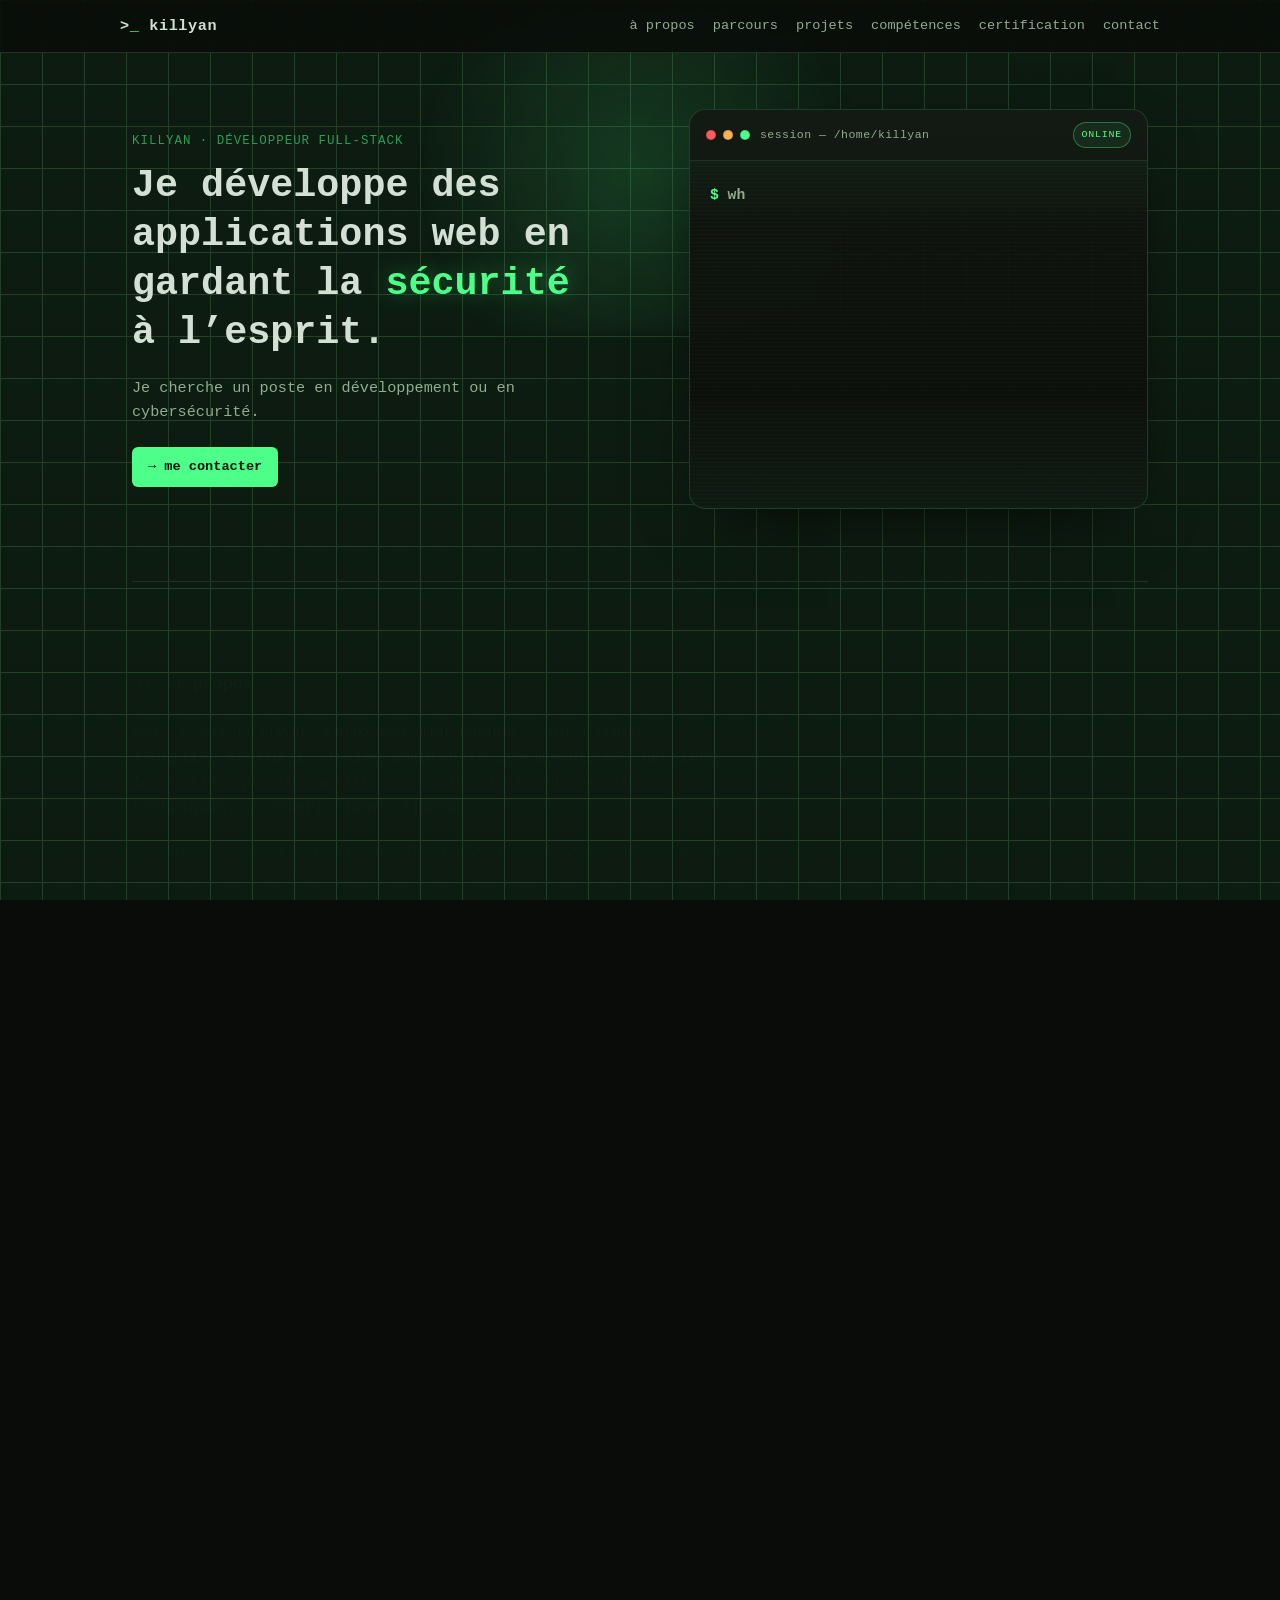
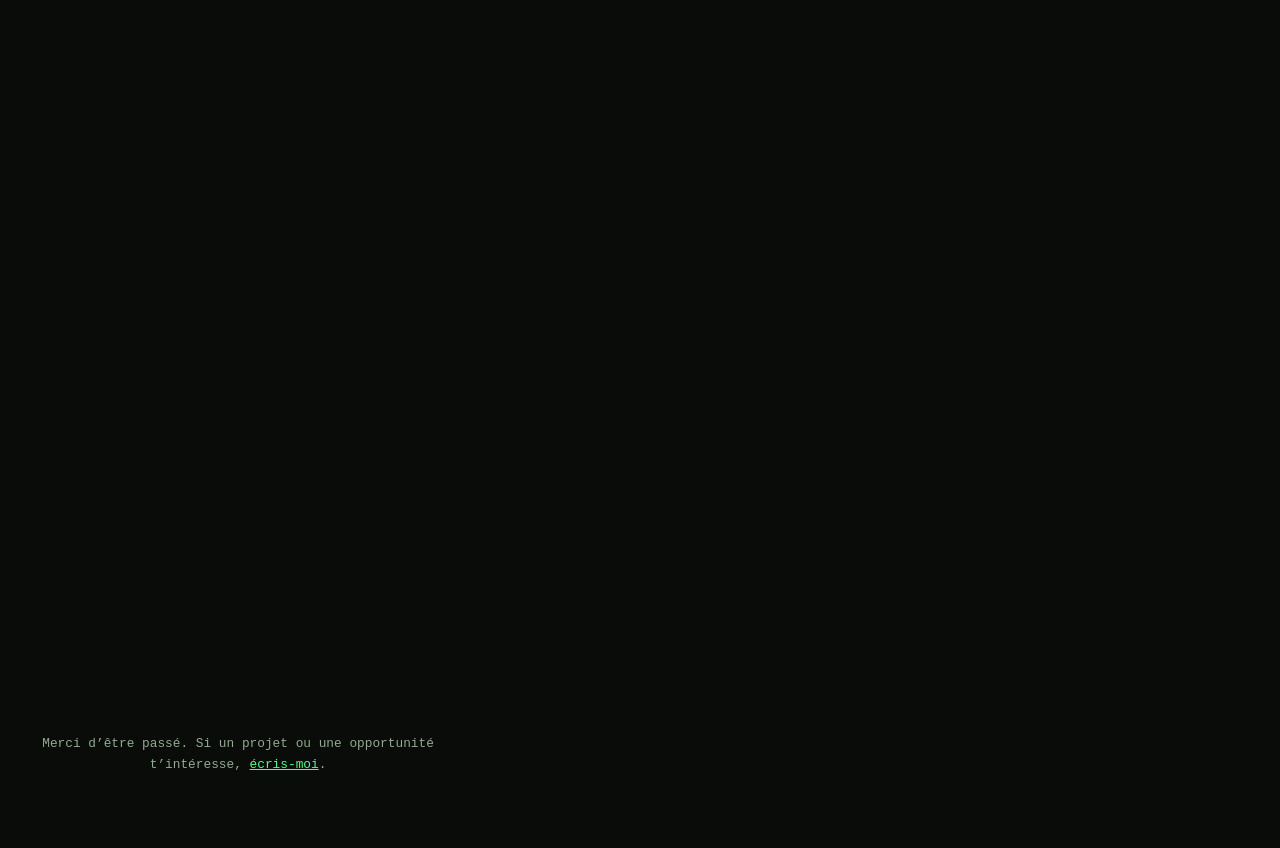
<file: index.html>
<!DOCTYPE html>
<html lang="fr">
<head>
<meta charset="UTF-8">
<meta name="viewport" content="width=device-width, initial-scale=1, viewport-fit=cover">
<title>Killyan — Développeur full-stack</title>
<meta name="description" content="Je suis Killyan, développeur full-stack. Je cherche un poste en développement ou en cybersécurité.">
<meta name="author" content="Killyan">
<meta property="og:title" content="Killyan — Développeur full-stack">
<meta property="og:description" content="Mon parcours et mes projets en développement web, chiffrement et cybersécurité.">
<meta property="og:type" content="website">
<meta property="og:locale" content="fr_FR">
<meta property="og:site_name" content="Killyan — Portfolio">
<meta name="twitter:card" content="summary">
<meta name="twitter:title" content="Killyan — Développeur full-stack">
<meta name="twitter:description" content="Développement web, chiffrement et cybersécurité.">
<meta http-equiv="Content-Security-Policy" content="default-src 'none'; script-src 'self'; script-src-attr 'none'; style-src 'self'; style-src-attr 'none'; img-src 'self'; font-src 'none'; connect-src 'self'; base-uri 'none'; form-action 'none'; object-src 'none'; frame-src 'none'; media-src 'none'; worker-src 'none'; manifest-src 'none'">
<meta name="referrer" content="no-referrer">
<meta name="theme-color" content="#090c09">
<!-- frame-ancestors est configuré en en-tête HTTP dans vercel.json et _headers. -->
<link rel="icon" href="images/favicon.svg" type="image/svg+xml">
<link rel="stylesheet" href="css/base.css">
<link rel="stylesheet" href="css/layout.css">
<link rel="stylesheet" href="css/components.css">
<link rel="stylesheet" href="css/utilities.css">
<link rel="stylesheet" href="css/responsive.css">
</head>
<body>

<a class="skip-link" href="#top">Aller au contenu</a>

<header>
  <div class="wrap">
    <div class="brand">
      <a class="logo" href="#top">&gt;<span class="caret">_</span> killyan</a>
    </div>
    <nav>
      <a href="#about">à propos</a>
      <a href="#career">parcours</a>
      <a href="#projects">projets</a>
      <a href="#skills">compétences</a>
      <a href="#certifications">certification</a>
      <a href="#contact">contact</a>
    </nav>
  </div>
</header>

<main class="wrap" id="top">

  <section id="hero" class="hero-pad-top">
    <div class="hero-grid">
      <div class="hero-copy">
        <p class="eyebrow">Killyan · développeur full-stack</p>
        <h1 class="hero-title">Je développe des applications web en gardant la <span class="glow">sécurité</span> à l’esprit.</h1>
        <p class="hero-sub">Je cherche un poste en développement ou en cybersécurité.</p>
        <a class="cta" href="#contact">→ me contacter</a>
      </div>
      <div class="hero-term">
        <div class="term" aria-label="Terminal de présentation de Killyan">
          <div class="term-bar">
            <div class="term-controls" aria-hidden="true">
              <span class="dot dot-red"></span>
              <span class="dot dot-amber"></span>
              <span class="dot dot-green"></span>
            </div>
            <span class="id">session — /home/killyan</span>
            <span class="term-status">online</span>
          </div>
          <div class="term-body" id="hero-body">
            <p class="line in">whoami</p>
            <p class="line out big">Killyan</p>
            <p class="line in">cat role.txt</p>
            <p class="line out">Développeur full-stack orienté sécurité — diplômé d’un BTS CIEL.</p>
            <p class="line in">cat focus.txt</p>
            <p class="line out">Je construis des projets autour du chiffrement et de la sécurité pour comprendre comment ça marche vraiment.</p>
            <p class="line in">uptime</p>
            <p class="line out stats-line"><b>2</b> projets · Whisprr en ligne · Aegis en développement<span class="cursor"></span></p>
          </div>
        </div>
      </div>
    </div>
  </section>

  <section id="about" class="reveal">
    <h2><span class="n">01.</span> à propos</h2>
    <p>Moi, c’est Killyan. Feroz est mon pseudo ; sur GitHub, j’utilise Ferr0zzz. J’aime comprendre les mécanismes derrière les outils que je construis et être clair sur mes choix techniques, y compris leurs limites.</p>
    <p class="muted">Je garde aussi l’expérience utilisateur en tête, surtout quand il s’agit de sécurité.</p>
  </section>

  <section id="career" class="reveal">
    <h2><span class="n">02.</span> parcours</h2>
    <div class="ls">
      <div class="ls-row"><span class="ls-tag">formation</span><span class="ls-val"><b>BTS CIEL</b> — Cybersécurité, informatique et réseaux électroniques</span></div>
      <div class="ls-row"><span class="ls-tag">contrat</span><span class="ls-val">Je recherche un <b>CDD</b> ou un <b>CDI</b></span></div>
    </div>
  </section>

  <section id="projects" class="reveal">
    <h2><span class="n">03.</span> projets</h2>
    <div class="projects">

      <article class="card">
        <div class="card-bar">
          <span class="badge live">en ligne</span>
        </div>
        <div class="card-body">
          <h3>Whisprr</h3>
          <div class="shot"><img src="images/whisprr.png" alt="Écran de création d’un secret temporaire dans Whisprr" loading="lazy" width="1162" height="895"></div>
          <p>Whisprr permet de partager un secret avec un lien temporaire. Le navigateur chiffre le contenu avant l’envoi : le serveur ne reçoit ni le texte en clair ni la clé.</p>
          <p>J’ai conçu le parcours, ajouté le chiffrement AES-GCM côté navigateur, connecté Upstash Redis et déployé l’application sur Vercel.</p>
          <details class="details">
            <summary>Comment le chiffrement fonctionne</summary>
            <div class="details-body">
              <p>Le navigateur crée une clé AES-GCM, chiffre le secret et place la clé dans le fragment de l’URL, qui n’est pas envoyé au serveur. Seules les données chiffrées sont stockées côté serveur.</p>
              <p>Le lien complet donne accès au secret : il faut le transmettre uniquement à la personne prévue. Whisprr ne vérifie pas l’identité de la personne qui l’ouvre.</p>
            </div>
          </details>
          <div class="stack">
            <span class="chip">Next.js 16</span>
            <span class="chip">React 19</span>
            <span class="chip">TypeScript</span>
            <span class="chip">Web Crypto (AES-GCM)</span>
            <span class="chip">Upstash Redis</span>
          </div>
          <div class="links">
            <a href="https://github.com/Ferr0zzz/Whisprr" target="_blank" rel="noopener noreferrer">→ code</a>
            <a href="https://whisprr-chi.vercel.app/" target="_blank" rel="noopener noreferrer">→ démo live</a>
          </div>
        </div>
      </article>

      <article class="card">
        <div class="card-bar">
          <span class="badge wip">en développement</span>
        </div>
        <div class="card-body">
          <h3>Aegis</h3>
          <p>Je développe Aegis, une messagerie chiffrée de bout en bout. Les messages privés entre deux comptes utilisent un échange de clés ECDH ; Supabase gère les comptes et le temps réel.</p>
          <p>La vérification des clés et les salons à plusieurs restent à faire. Sans vérification des clés publiques, ECDH seul ne permet pas de confirmer l’identité de son interlocuteur.</p>
          <div class="stack">
            <span class="chip">Next.js</span>
            <span class="chip">Supabase (Auth/Postgres/Realtime)</span>
            <span class="chip">ECDH</span>
          </div>
          <div class="links">
            <a href="https://github.com/Ferr0zzz/Aegis" target="_blank" rel="noopener noreferrer">→ code</a>
          </div>
        </div>
      </article>

    </div>
  </section>

  <section id="skills" class="reveal">
    <h2><span class="n">04.</span> compétences &amp; outils</h2>
    <div class="ls">
      <div class="ls-row"><span class="ls-tag">frontend</span><span class="ls-val"><b>Next.js</b> (App Router), <b>React</b>, <b>TypeScript</b></span></div>
      <div class="ls-row"><span class="ls-tag">crypto</span><span class="ls-val"><b>Web Crypto API</b> (AES-GCM), <b>ECDH</b></span></div>
      <div class="ls-row"><span class="ls-tag">backend</span><span class="ls-val"><b>Supabase</b> (Auth, Postgres, Realtime), <b>Upstash Redis</b></span></div>
      <div class="ls-row"><span class="ls-tag">deploy</span><span class="ls-val"><b>Vercel</b></span></div>
    </div>
  </section>

  <section id="certifications" class="reveal">
    <h2><span class="n">05.</span> certification</h2>
    <article class="certification-card">
      <div>
        <p class="contact-kicker">Claude Academy · Anthropic</p>
        <h3>AI Fluency: Framework and foundations</h3>
        <p class="muted">Mon badge, obtenu le 27 septembre 2026.</p>
      </div>
      <a class="cta" href="https://academy.claude.com/verify/0858727f1e95a3747ad82cfdc54abee2" target="_blank" rel="noopener noreferrer">Vérifier la certification ↗</a>
    </article>
  </section>

  <section id="contact" class="reveal">
    <h2><span class="n">06.</span> contact</h2>
    <div class="contact-shell">
      <div class="contact-copy">
        <p class="contact-kicker">contact</p>
        <h3>Une opportunité ou un projet en tête&nbsp;?</h3>
        <p>Je suis ouvert aux postes en développement ou en cybersécurité. Laisse-moi un message, je te répondrai dès que possible.</p>
      </div>

      <div class="contact-panel">
        <form class="contact-form" id="contact-form">
          <div class="form-trap" aria-hidden="true">
            <label for="contact-company">Ne pas remplir</label>
            <input id="contact-company" name="company" type="text" tabindex="-1" autocomplete="off">
          </div>
          <div class="form-field">
            <label for="contact-name">Nom</label>
            <input id="contact-name" name="name" type="text" autocomplete="name" maxlength="100" required>
          </div>
          <div class="form-field">
            <label for="contact-email">E-mail</label>
            <input id="contact-email" name="email" type="email" autocomplete="email" maxlength="254" required>
          </div>
          <div class="form-field">
            <label for="contact-subject">Objet</label>
            <input id="contact-subject" name="subject" type="text" maxlength="120" required>
          </div>
          <div class="form-field">
            <label for="contact-message">Message</label>
            <textarea id="contact-message" name="message" rows="5" maxlength="5000" required></textarea>
          </div>
          <button class="cta" type="submit">Envoyer le message →</button>
          <p class="form-status muted" id="contact-status" role="status" aria-live="polite"></p>
          <p class="form-privacy muted">Ton nom, ton e-mail et ton message sont transmis à FormSubmit, qui conserve les envois 30 jours. <a href="https://formsubmit.co/privacy.pdf" target="_blank" rel="noopener noreferrer">En savoir plus</a>.</p>
          <noscript><p class="form-status muted">Le formulaire nécessite JavaScript. Tu peux aussi me joindre sur GitHub ou LinkedIn.</p></noscript>
        </form>

        <div class="contact-grid">
          <a class="contact-card" href="https://github.com/Ferr0zzz" target="_blank" rel="noopener noreferrer">
            <span class="contact-label">GitHub</span>
            <strong>Ferr0zzz</strong>
            <small>Code &amp; prototypes</small>
          </a>

          <a class="contact-card" href="https://www.linkedin.com/in/killyan-sichel-8899a839a/" target="_blank" rel="noopener noreferrer">
            <span class="contact-label">LinkedIn</span>
            <strong>Killyan</strong>
            <small>Profil professionnel</small>
          </a>
        </div>
      </div>
    </div>
  </section>

</main>

<footer>
  <p class="muted">Merci d’être passé. Si un projet ou une opportunité t’intéresse, <a href="#contact">écris-moi</a>.</p>
</footer>

<button class="back-to-top" id="back-to-top" type="button" aria-label="Retour en haut">↑</button>

<script src="js/hero-typing.js"></script>
<script src="js/navigation.js"></script>
<script src="js/contact.js"></script>
<script src="js/scroll.js"></script>
<script src="js/reveal.js"></script>
</body>
</html>
</file>
<file: css/base.css>
:root {
  --bg: #090c09;
  --surface: #10150f;
  --surface-2: #141a13;
  --border: #223122;
  --text: #d3e0d3;
  --muted: #93ab90;
  --accent: #4dff88;
  --accent-dim: #2f9a5a;
  --warn: #ffb454;
  box-sizing: border-box;
  padding-top: env(safe-area-inset-top, 0px);
  padding-bottom: env(safe-area-inset-bottom, 0px);
}
@media (prefers-color-scheme: dark) {
  :root:not([data-theme="light"]) {
    --bg: #090c09; --surface: #10150f; --surface-2: #141a13; --border: #223122;
    --text: #d3e0d3; --muted: #93ab90; --accent: #4dff88; --accent-dim: #2f9a5a; --warn: #ffb454;
  }
}
:root[data-theme="dark"] {
  --bg: #090c09; --surface: #10150f; --surface-2: #141a13; --border: #223122;
  --text: #d3e0d3; --muted: #93ab90; --accent: #4dff88; --accent-dim: #2f9a5a; --warn: #ffb454;
}

html { scroll-padding-top: env(safe-area-inset-top, 0px); scroll-behavior: smooth; }
@media (prefers-reduced-motion: reduce) { html { scroll-behavior: auto; } }
section { scroll-margin-top: calc(72px + env(safe-area-inset-top, 0px)); }
* { box-sizing: inherit; }

body {
  margin: 0;
  background: var(--bg);
  color: var(--text);
  font-family: 'Fira Code', ui-monospace, Menlo, Consolas, monospace;
  line-height: 1.6;
  background-image:
    radial-gradient(ellipse 900px 500px at 50% -8%, rgba(77,255,136,0.07), transparent 65%),
    linear-gradient(var(--border) 1px, transparent 1px),
    linear-gradient(90deg, var(--border) 1px, transparent 1px);
  background-size: 42px 42px;
  background-attachment: fixed;
  background-color: var(--bg);
}
a { color: var(--accent); }
::selection { background: var(--accent-dim); color: #04140a; }

a:focus-visible, button:focus-visible, input:focus-visible {
  outline: 2px solid var(--accent);
  outline-offset: 2px;
  border-radius: 2px;
}

.skip-link {
  position: absolute; left: 12px; top: -60px;
  background: var(--accent); color: #04140a;
  padding: 8px 14px; border-radius: 4px; font-size: 0.82rem;
  text-decoration: none; z-index: 100; transition: top 0.15s ease;
}
.skip-link:focus { top: 12px; }
</file>
<file: css/layout.css>
.wrap { max-width: 760px; margin: 0 auto; padding: 0 20px; }
@media (min-width: 900px)  { .wrap { max-width: 980px; padding: 0 32px; } }
@media (min-width: 1280px) { .wrap { max-width: 1080px; } }

header {
  position: sticky; top: env(safe-area-inset-top, 0px); z-index: 10;
  background: rgba(9,12,9,0.85); backdrop-filter: blur(6px);
  border-bottom: 1px solid var(--border);
}
header .wrap { position: relative; display: flex; align-items: center; justify-content: space-between; gap: 16px; padding: 14px 20px; }
.brand { display: flex; align-items: center; gap: 12px; flex-shrink: 0; }
.logo { font-weight: 700; color: var(--text); text-decoration: none; font-size: 0.95rem; letter-spacing: 0.04em; }
.logo:hover { color: var(--accent); }
.logo .caret { color: var(--accent); }
nav {
  display: flex; gap: 18px; font-size: 0.85rem; min-width: 0;
  overflow-x: auto; scrollbar-width: none; -ms-overflow-style: none;
}
nav::-webkit-scrollbar { display: none; }
nav a { color: var(--muted); text-decoration: none; white-space: nowrap; transition: color .15s ease; }
nav a:hover, nav a.active { color: var(--accent); }
header .wrap.nav-overflows::after {
  content: ""; position: absolute; top: 14px; bottom: 14px; right: 20px; width: 28px;
  background: linear-gradient(to right, transparent, rgba(9,12,9,0.9));
  pointer-events: none;
}

section { padding: clamp(40px, 7vw, 72px) 0; border-bottom: 1px solid var(--border); }
section:last-of-type { border-bottom: none; }

.prompt { color: var(--accent-dim); font-size: 0.8rem; margin: 0 0 10px; }
.prompt::before { content: "guest@portfolio:~$ "; color: var(--muted); }
h2 { font-size: 1.05rem; color: var(--text); margin: 0 0 22px; font-weight: 700; }
h2 .n { color: var(--accent-dim); }
p { color: var(--text); max-width: 62ch; }
.muted { color: var(--muted); }

#hero { position: relative; }
#hero::before {
  content: ""; position: absolute; left: 50%; top: -40px;
  width: 560px; max-width: 90vw; height: 320px; transform: translateX(-50%);
  background: radial-gradient(circle, rgba(77,255,136,0.14), transparent 70%);
  filter: blur(6px); pointer-events: none; z-index: -1;
}
.hero-grid { display: flex; flex-direction: column; gap: 30px; }
@media (min-width: 900px) {
  .hero-grid { display: grid; grid-template-columns: 1.1fr 1fr; align-items: center; gap: 52px; }
  .hero-term { min-width: 0; }
}
.eyebrow { color: var(--accent-dim); font-size: 0.78rem; letter-spacing: 0.08em; text-transform: uppercase; margin: 0 0 10px; }
.hero-title { font-size: clamp(1.5rem, 3.4vw, 2.4rem); line-height: 1.28; font-weight: 700; color: var(--text); margin: 0 0 18px; max-width: 20ch; }
.hero-title .glow { color: var(--accent); text-shadow: 0 0 22px rgba(77,255,136,0.35); }
.hero-sub { font-size: 0.95rem; color: var(--muted); margin: 0 0 22px; max-width: 44ch; }
.hero-sub strong { color: var(--text); font-weight: 600; }
.cta { display: inline-block; padding: 9px 16px; background: var(--accent); color: #04140a; font-weight: 700; font-size: 0.85rem; text-decoration: none; border-radius: 6px; }
.cta:hover { background: #6bffa2; }
</file>
<file: css/components.css>
.term {
  position: relative;
  overflow: hidden;
  border-radius: 16px;
  border: 1px solid rgba(77,255,136,0.2);
  background: linear-gradient(180deg, rgba(16,21,15,0.96), rgba(11,15,11,0.98));
  box-shadow: 0 25px 70px -32px rgba(0,0,0,0.9), inset 0 1px 0 rgba(255,255,255,0.04);
}
.term::before {
  content: "";
  position: absolute;
  inset: 0;
  background:
    linear-gradient(180deg, rgba(77,255,136,0.08), transparent 28%, transparent 72%, rgba(77,255,136,0.05)),
    repeating-linear-gradient(
      to bottom,
      rgba(255,255,255,0.02),
      rgba(255,255,255,0.02) 1px,
      transparent 1px,
      transparent 4px
    );
  pointer-events: none;
}
.term-bar {
  position: relative;
  z-index: 1;
  display: flex;
  align-items: center;
  gap: 10px;
  padding: 12px 16px;
  background: rgba(20,26,19,0.95);
  border-bottom: 1px solid var(--border);
}
.term-controls { display: flex; gap: 7px; align-items: center; }
.dot { width: 10px; height: 10px; border-radius: 50%; background: var(--border); box-shadow: inset 0 0 0 1px rgba(0,0,0,0.2); }
.dot-red { background: #ff5f57; }
.dot-amber { background: #ffbd2e; }
.dot-green { background: #28c840; }
.term-bar .id {
  margin-right: auto;
  font-size: 0.72rem;
  color: var(--muted);
  letter-spacing: 0.04em;
}
.term-status {
  padding: 4px 8px;
  border-radius: 999px;
  border: 1px solid rgba(77,255,136,0.35);
  background: rgba(77,255,136,0.08);
  color: var(--accent);
  font-size: 0.62rem;
  letter-spacing: 0.08em;
  text-transform: uppercase;
}
.term-body {
  position: relative;
  z-index: 1;
  padding: 22px 20px 26px;
  font-size: 0.92rem;
  line-height: 1.7;
}
.term-body .line {
  white-space: pre-wrap;
  margin: 0 0 8px;
  min-height: 1.7em;
}
#hero-body.hero-anim .line:not(.typing-visible) { visibility: hidden; }
.term-body .in {
  color: var(--muted);
  font-weight: 600;
}
.term-body .in::before { content: "$ "; color: var(--accent); }
.term-body .out {
  color: var(--text);
  margin-bottom: 12px;
}
.term-body .out.big {
  font-size: clamp(1.2rem, 2vw, 1.7rem);
  font-weight: 700;
  color: var(--accent);
  letter-spacing: 0.02em;
}
.cursor {
  display: inline-block;
  width: 8px;
  height: 1.05em;
  margin-left: 2px;
  background: linear-gradient(180deg, var(--accent), #8dffc0);
  box-shadow: 0 0 12px rgba(77,255,136,0.7);
  vertical-align: text-bottom;
  animation: blink 1s steps(1) infinite;
}
@keyframes blink { 50% { opacity: 0; } }
@media (prefers-reduced-motion: reduce) { .cursor { animation: none; } }

.ls { border: 1px solid var(--border); border-radius: 8px; background: var(--surface); padding: 18px 20px; }
.ls-row { display: grid; grid-template-columns: 90px 1fr; gap: 14px; padding: 7px 0; border-bottom: 1px dashed var(--border); font-size: 0.86rem; }
.ls-row:last-child { border-bottom: none; }
.ls-tag { color: var(--warn); }
.ls-val { color: var(--muted); }
.ls-val b { color: var(--text); font-weight: 500; }

.projects { display: grid; gap: 20px; grid-template-columns: 1fr; }
@media (min-width: 720px) { .projects { grid-template-columns: 1fr 1fr; align-items: start; } }
.card { border: 1px solid var(--border); border-radius: 8px; background: var(--surface); overflow: hidden; transition: border-color .15s ease, box-shadow .15s ease, transform .15s ease; }
.card:hover { border-color: var(--accent-dim); box-shadow: 0 14px 34px -20px rgba(77,255,136,0.4); transform: translateY(-2px); }
@media (prefers-reduced-motion: reduce) { .card { transition: none; } .card:hover { transform: none; } }
.card-bar { display: flex; justify-content: flex-end; align-items: center; padding: 12px 18px; background: var(--surface-2); border-bottom: 1px solid var(--border); }
.badge { font-size: 0.7rem; padding: 3px 9px; border-radius: 20px; border: 1px solid; }
.badge.live { color: var(--accent); border-color: var(--accent-dim); }
.badge.wip { color: var(--warn); border-color: var(--warn); }
.card-body { padding: 20px 18px; }
.card-body h3 { margin: 0; font-size: 1rem; }
.card-body p { margin: 6px 0 14px; font-size: 0.92rem; color: var(--muted); }
.stack { display: flex; flex-wrap: wrap; gap: 8px; margin: 0 0 14px; }
.chip { font-size: 0.72rem; padding: 3px 9px; border: 1px solid var(--border); border-radius: 4px; color: var(--text); background: var(--bg); }
.links a { font-size: 0.85rem; text-decoration: none; margin-right: 16px; }
.links a:hover { text-decoration: underline; }

.details { margin: 4px 0 14px; }
.details summary { cursor: pointer; font-size: 0.82rem; color: var(--accent-dim); list-style: none; }
.details summary::-webkit-details-marker { display: none; }
.details summary::before { content: "▸ "; }
.details[open] summary::before { content: "▾ "; }
.details-body { margin-top: 10px; font-size: 0.85rem; }
.details-body p { margin: 0 0 8px; max-width: 58ch; color: var(--muted); }
.shot { margin: 0 0 14px; border-radius: 6px; overflow: hidden; border: 1px solid var(--border); }
.shot img { display: block; width: 100%; height: auto; }

.certification-card { display: flex; align-items: center; justify-content: space-between; gap: 20px; padding: 20px; border: 1px solid var(--border); border-radius: 10px; background: var(--surface); }
.certification-card h3 { margin: 8px 0; font-size: 1rem; }
.certification-card p { margin: 0; font-size: 0.86rem; }
.certification-card .cta { flex-shrink: 0; }

.contact-shell { display: grid; gap: 24px; padding: 22px 18px; border: 1px solid var(--border); border-radius: 12px; background: linear-gradient(180deg, rgba(20,26,19,0.95), rgba(12,17,12,0.96)); }
@media (min-width: 800px) { .contact-shell { grid-template-columns: 0.85fr 1.3fr; align-items: start; } }
.contact-copy { display: grid; gap: 14px; }
.contact-kicker { margin: 0; color: var(--accent-dim); font-size: 0.72rem; text-transform: uppercase; letter-spacing: 0.12em; }
.contact-copy h3 { margin: 0; font-size: clamp(1.25rem, 2.5vw, 1.8rem); line-height: 1.3; }
.contact-copy p { margin: 0; color: var(--muted); }

.contact-panel { display: grid; gap: 18px; }
.contact-form { display: grid; gap: 14px; }
.form-trap { display: none; }
.form-field { display: grid; gap: 6px; }
.form-field label { color: var(--muted); font-size: 0.8rem; }
.form-field input, .form-field textarea { width: 100%; padding: 11px 12px; border: 1px solid var(--border); border-radius: 6px; background: rgba(13,18,14,0.75); color: var(--text); font: inherit; font-size: 0.9rem; }
.form-field textarea { resize: vertical; }
.form-field input:focus-visible, .form-field textarea:focus-visible { outline: 2px solid var(--accent); outline-offset: 2px; }
.contact-form .cta { justify-self: start; border: 0; font: inherit; font-size: 0.85rem; cursor: pointer; }
.contact-form .cta:disabled { cursor: wait; opacity: 0.7; }
.form-status { margin: 0; font-size: 0.78rem; }
.form-status[data-state="error"] { color: var(--warn); }
.form-status[data-state="success"] { color: var(--accent); }
.form-privacy { margin: -6px 0 0; font-size: 0.72rem; }
.contact-grid { display: grid; gap: 14px; grid-template-columns: repeat(2, minmax(0, 1fr)); }
.contact-card { display: grid; gap: 6px; width: 100%; padding: 16px 18px; border-radius: 10px; border: 1px solid var(--border); background: rgba(13,18,14,0.75); color: var(--text); font: inherit; text-decoration: none; text-align: left; cursor: pointer; transition: border-color .15s ease, transform .15s ease, box-shadow .15s ease; }
.contact-card:hover { border-color: var(--accent-dim); transform: translateY(-1px); box-shadow: 0 10px 24px -18px rgba(77,255,136,0.45); }
.contact-label { color: var(--accent-dim); font-size: 0.72rem; text-transform: uppercase; letter-spacing: 0.08em; }
.contact-card strong { font-size: 1rem; line-height: 1.4; }
.contact-card small { color: var(--muted); }
</file>
<file: css/utilities.css>
.copy-btn { font: inherit; font-size: 0.78rem; color: var(--accent-dim); background: transparent; border: 1px solid var(--border); border-radius: 4px; padding: 3px 9px; margin-left: 10px; cursor: pointer; }
.copy-btn:hover { border-color: var(--accent-dim); color: var(--accent); }
.copy-btn[data-copied="true"] { color: var(--accent); border-color: var(--accent); }
.back-to-top { position: fixed; right: 18px; bottom: calc(18px + env(safe-area-inset-bottom, 0px)); width: 40px; height: 40px; border-radius: 8px; background: var(--surface); border: 1px solid var(--border); color: var(--accent); font-size: 1rem; line-height: 1; cursor: pointer; opacity: 0; pointer-events: none; transform: translateY(8px); transition: opacity 0.15s ease, transform 0.15s ease; z-index: 20; }
.back-to-top.visible { opacity: 1; pointer-events: auto; transform: translateY(0); }
.back-to-top:hover { border-color: var(--accent-dim); }
@media (prefers-reduced-motion: reduce) { .back-to-top { transition: none; } }
footer { padding: 40px 0 60px; text-align: center; }
footer .muted { font-size: 0.8rem; }
.reveal { transition: opacity .5s ease, transform .5s ease; }
.reveal.reveal-armed { opacity: 0; transform: translateY(18px); }
.reveal.reveal-armed.is-visible { opacity: 1; transform: translateY(0); }
@media (prefers-reduced-motion: reduce) { .reveal.reveal-armed { opacity: 1; transform: none; transition: none; } }

.dot-red { background: #ff5c5c; }
.dot-amber { background: #ffb454; }
.dot-green { background: #4dff88; }
.hero-pad-top { padding-top: 56px; }
</file>
<file: css/responsive.css>
@media (max-width: 640px) {
  nav { gap: 12px; font-size: 0.78rem; }
  .ls-row { grid-template-columns: 76px 1fr; }
  .card-bar { flex-wrap: wrap; gap: 6px; }
  .contact-shell { padding: 18px 14px; }
  .contact-card { padding: 14px 14px; }
  .contact-grid { grid-template-columns: 1fr; }
  .certification-card { align-items: flex-start; flex-direction: column; }
  .term-body { padding: 16px 14px 20px; font-size: 0.86rem; }
  .term-bar .id { display: none; }
}

@media (max-width: 420px) {
  .eyebrow { font-size: 0.72rem; }
  .hero-title { max-width: 100%; }
  .ls { padding: 14px 16px; }
  .ls-row { grid-template-columns: 1fr; gap: 2px; padding: 8px 0; }
  .ls-tag { font-size: 0.78rem; }
  .back-to-top { width: 36px; height: 36px; right: 12px; }
}
</file>
